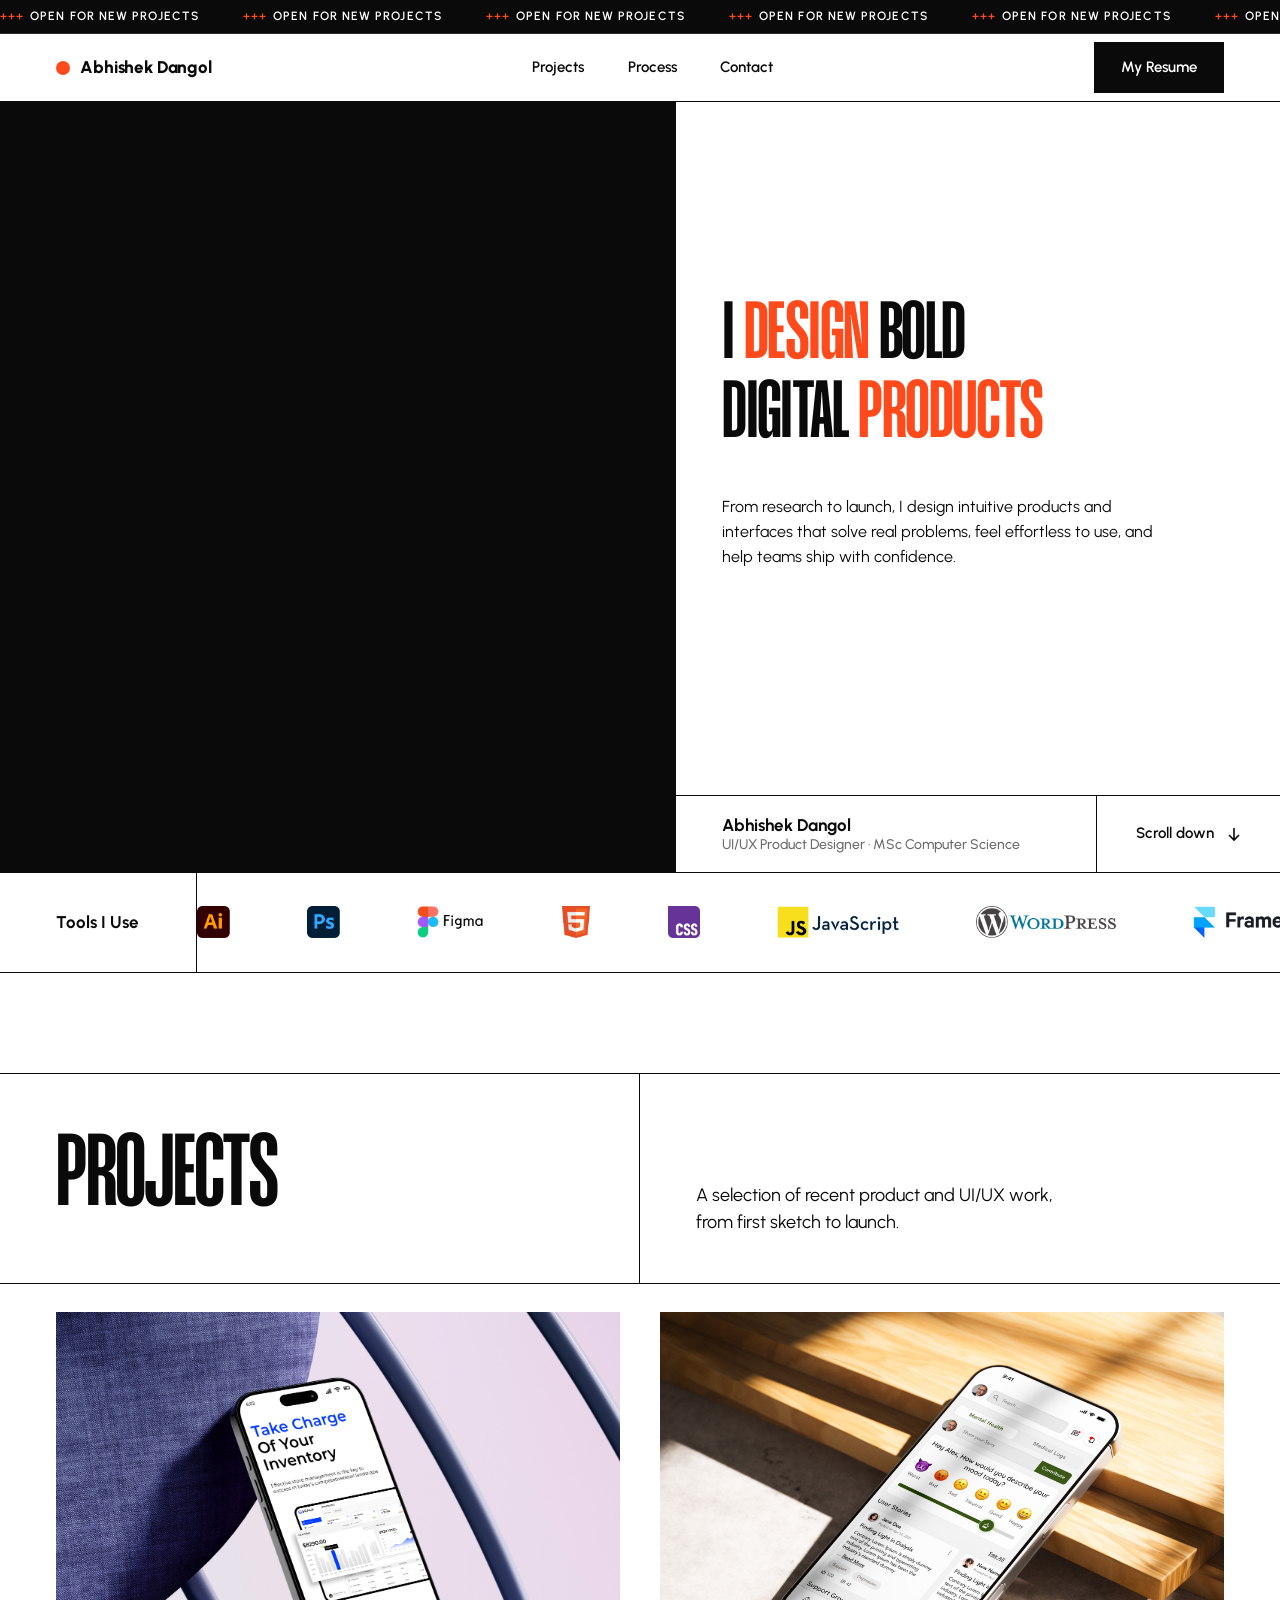
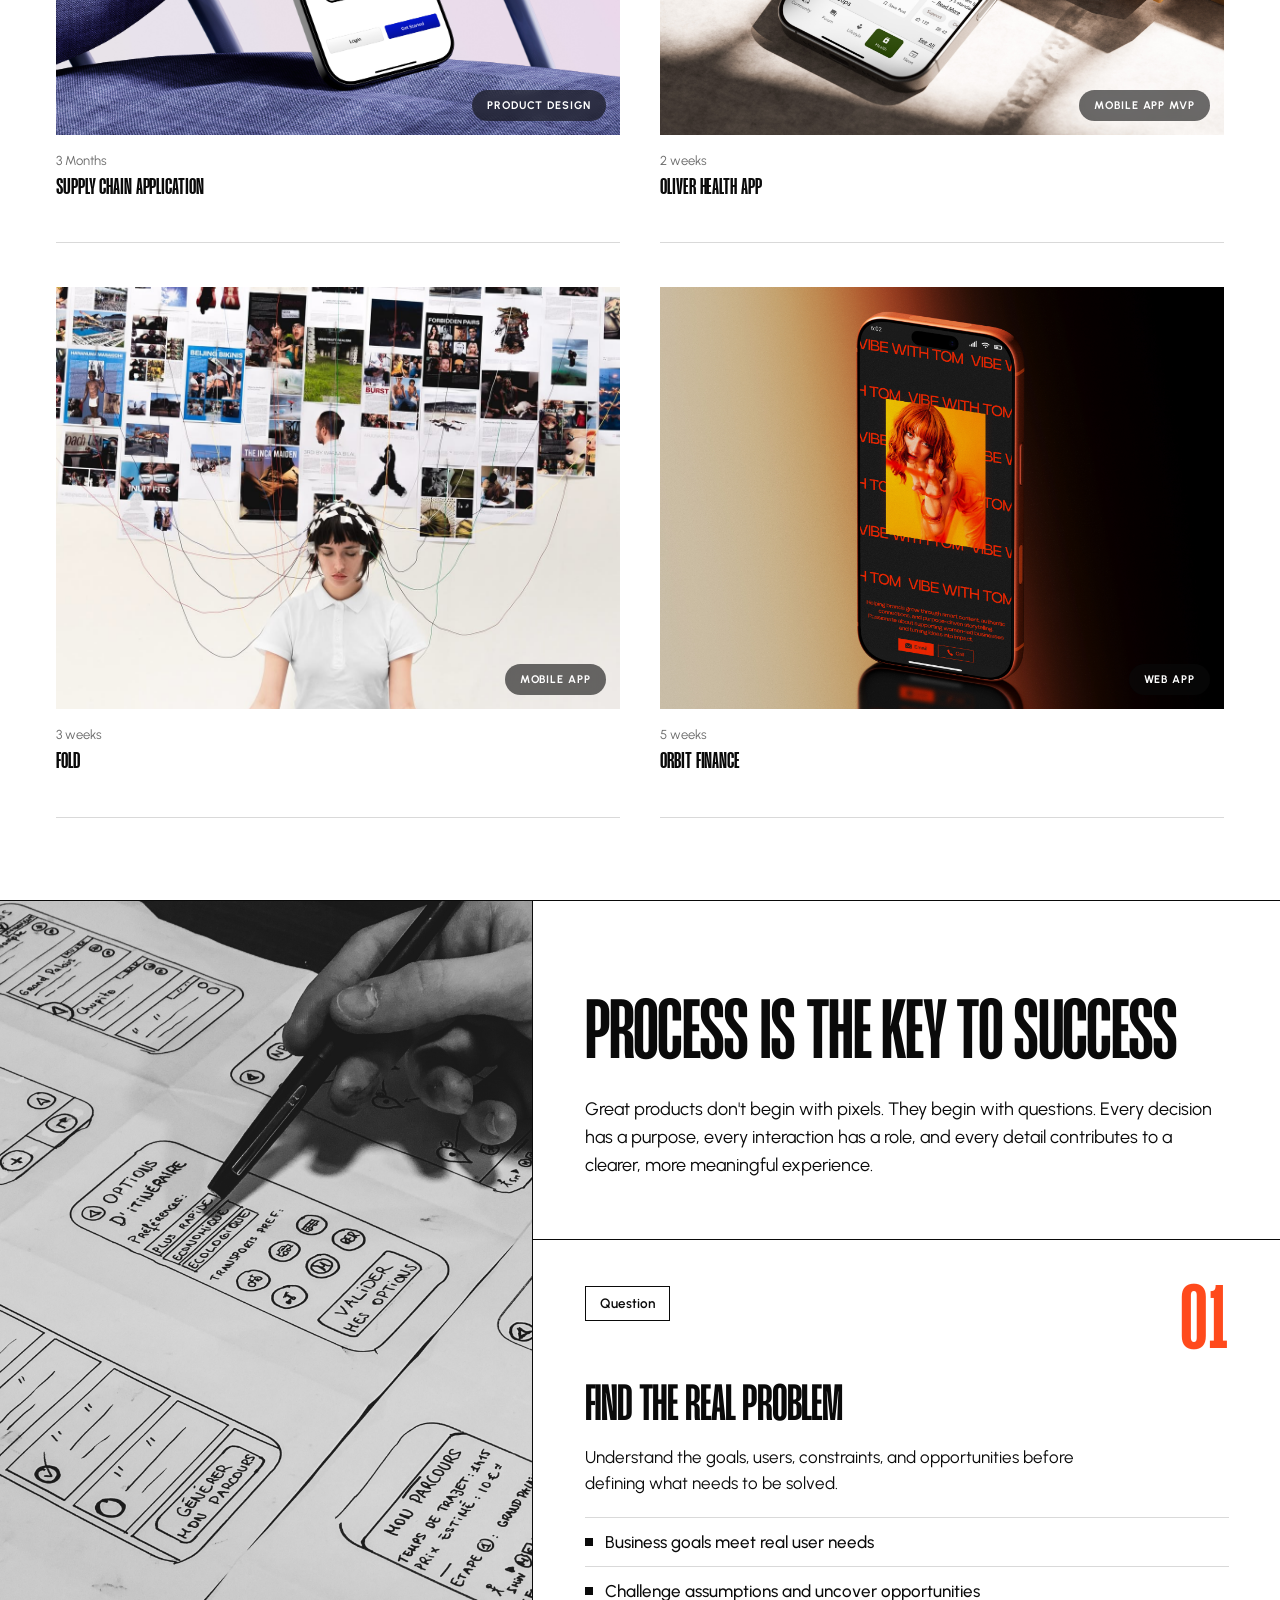
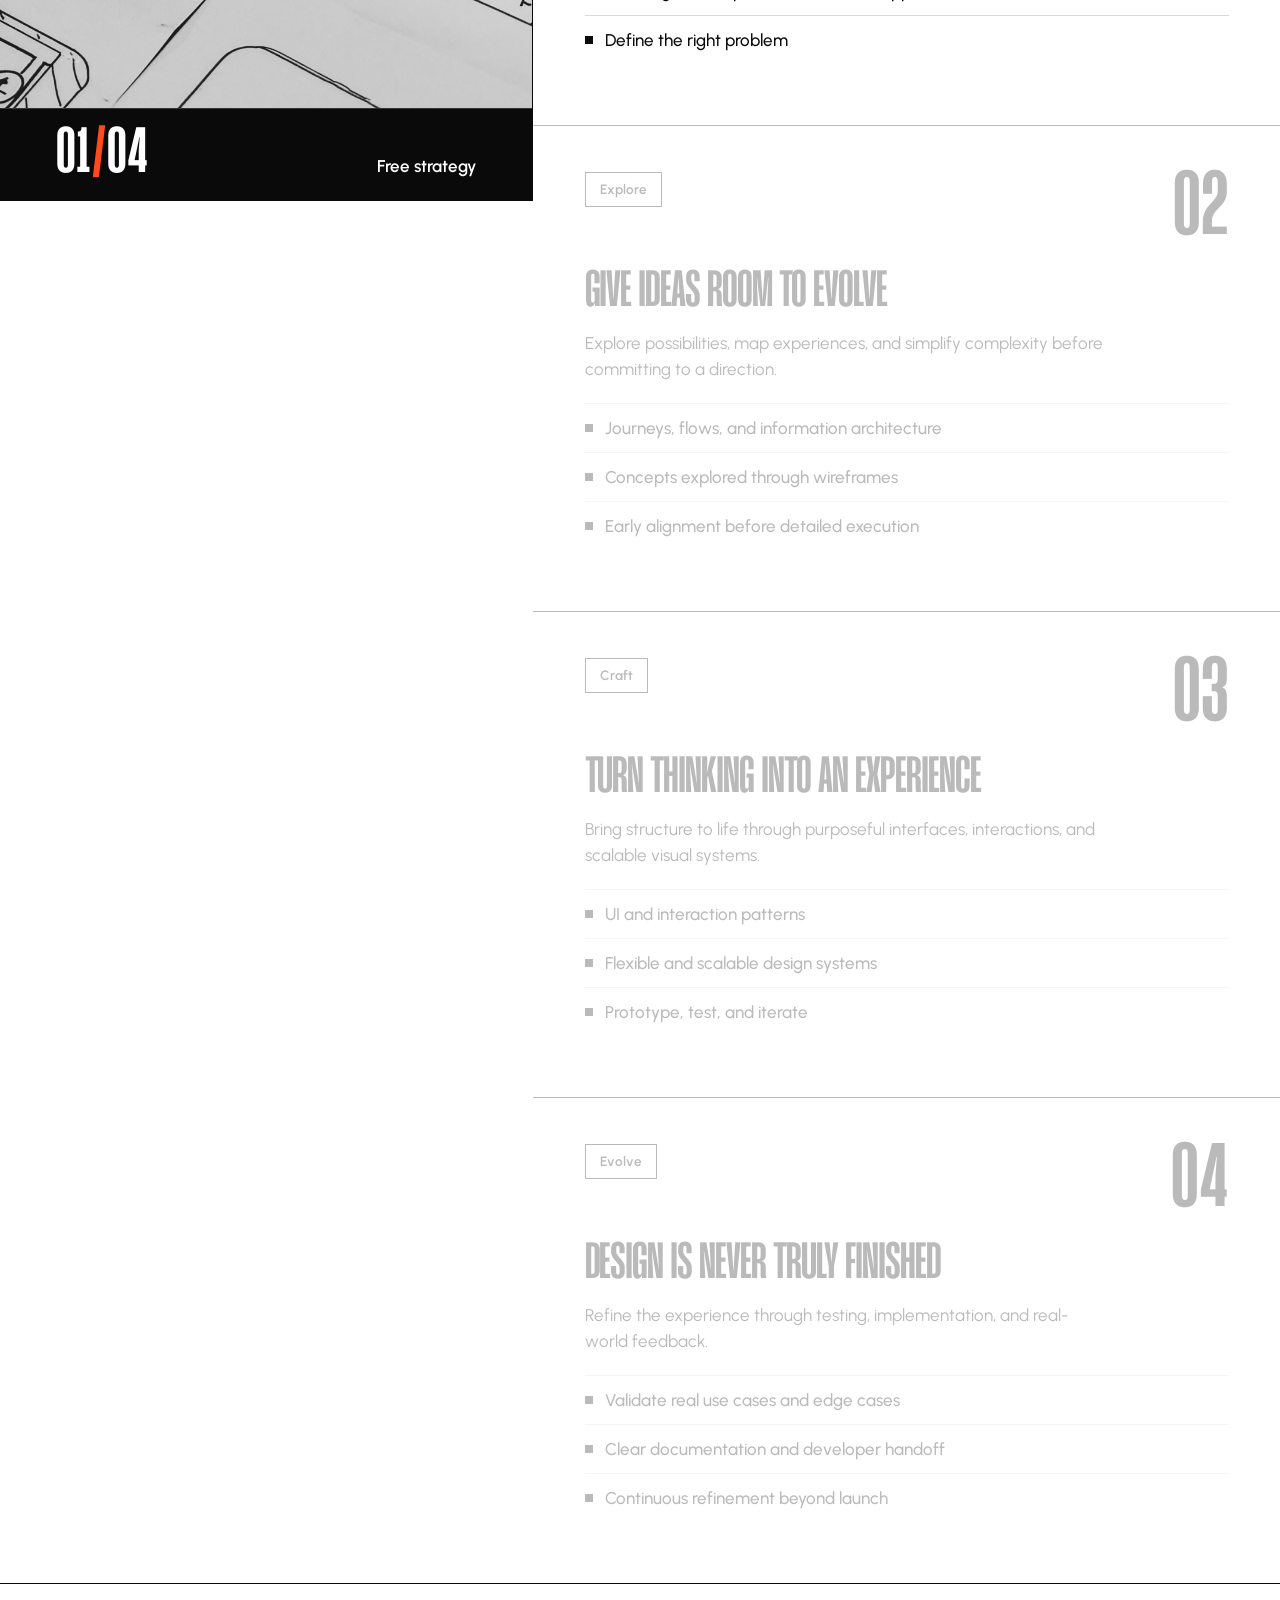
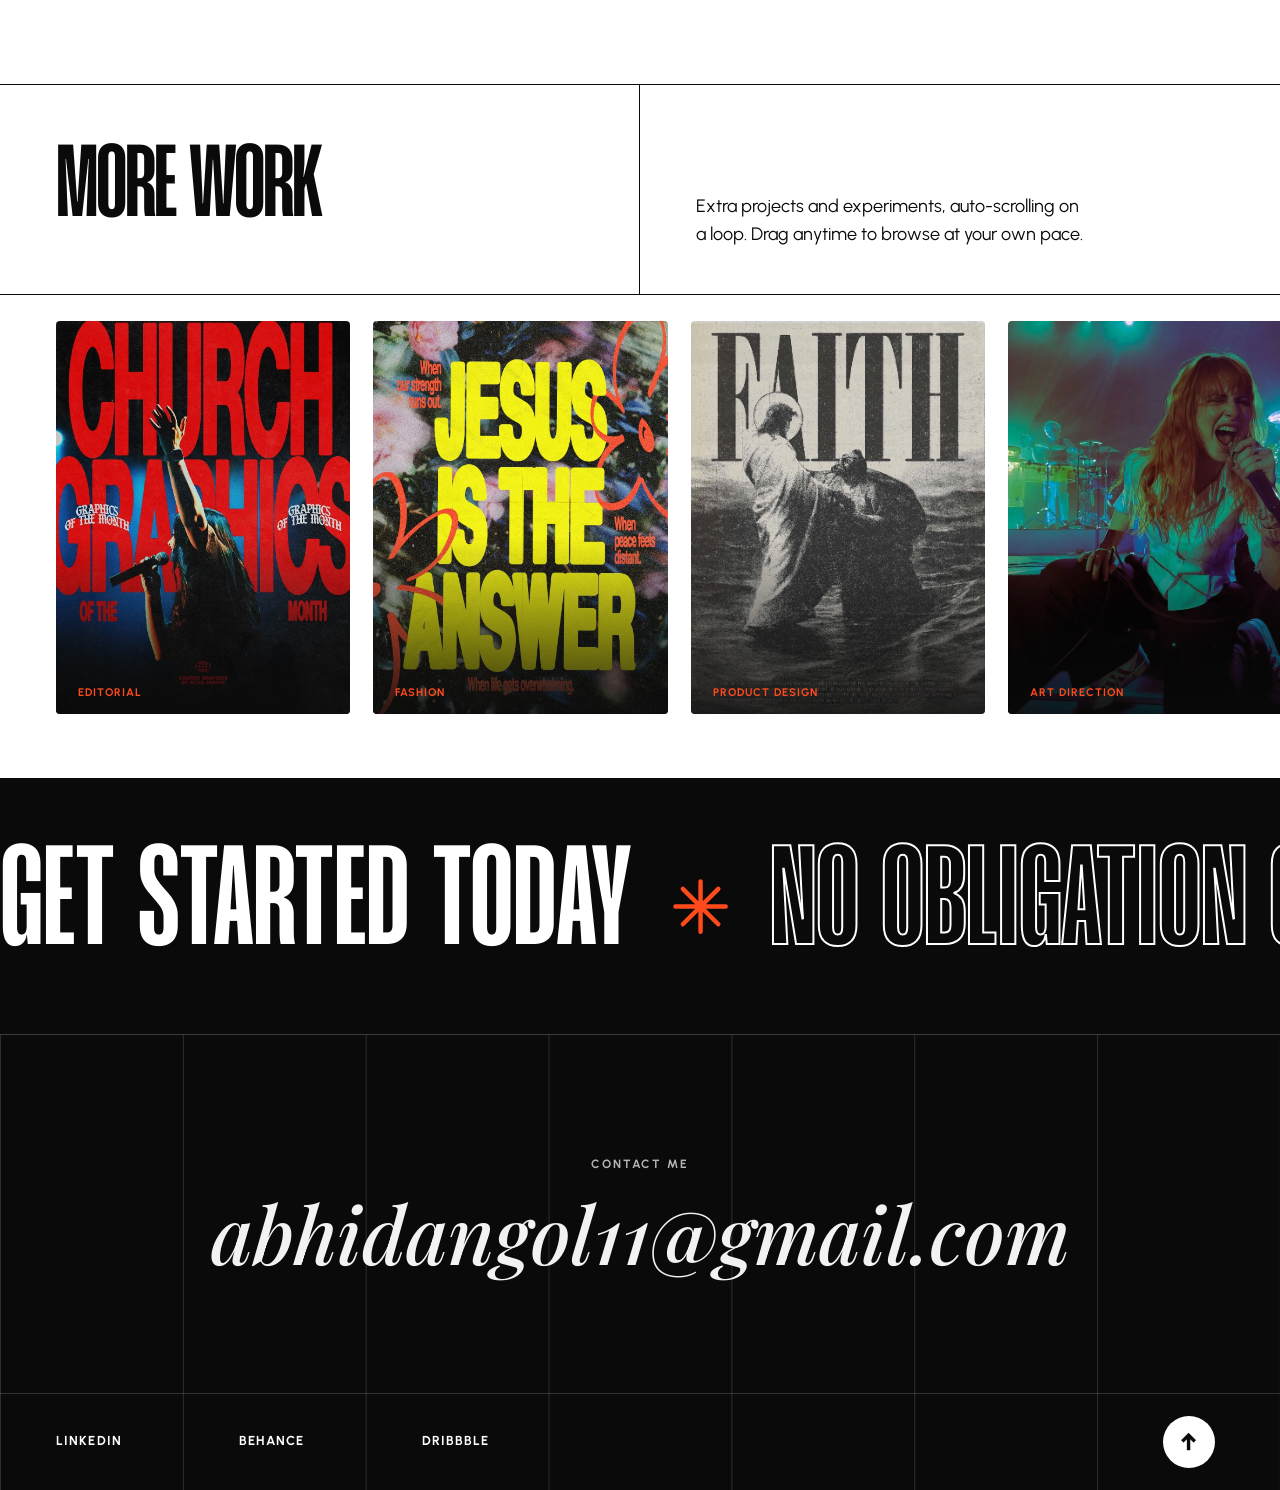
<file: index.html>
<!doctype html>
<html lang="en">

<head>
  <meta charset="utf-8">
  <meta name="viewport" content="width=device-width, initial-scale=1">
  <title>Abhishek Dangol | UI/UX Product Designer</title>
  <meta name="description"
    content="Portfolio of Abhishek Dangol, a UI/UX product designer with a master's degree in computer science, crafting thoughtful digital products from research to launch.">
  <meta name="theme-color" content="#ffffff">
  <meta property="og:title" content="Abhishek Dangol | UI/UX Product Designer">
  <meta property="og:description"
    content="Digital products designed with research, care and craft, from first sketch to launch.">
  <meta property="og:type" content="website">
  <link rel="icon"
    href="data:image/svg+xml,%3Csvg xmlns='http://www.w3.org/2000/svg' viewBox='0 0 32 32'%3E%3Crect width='32' height='32' fill='%230A0A0A'/%3E%3Ccircle cx='16' cy='16' r='7' fill='%23FF4A1C'/%3E%3C/svg%3E">
  <link rel="preconnect" href="https://fonts.googleapis.com">
  <link rel="preconnect" href="https://fonts.gstatic.com" crossorigin>
  <link href="https://fonts.googleapis.com/css2?family=Archivo:wdth,wght@62..125,100..900&family=Playfair+Display:ital,wght@1,500;1,600&display=swap"
    rel="stylesheet">

  <link href="https://fonts.googleapis.com/css2?family=Urbanist:wght@400;500;600;700;800&family=Playfair+Display:ital,wght@1,500;1,600&display=swap"
  rel="stylesheet">

  
  <link rel="stylesheet" href="portfolio.css">
  <script>document.documentElement.classList.add('js')</script>

  <!--
  ─────────────────────────────────────────────────────────────
  HOW TO MAKE THIS YOURS
  1. Find & replace  "Abhishek Dangol"  with your name, if needed.
  2. Replace the links marked YOUR-BOOKING-LINK, YOUR-LINKEDIN, YOUR-CASE-STUDIES-LINK
     and YOUR-PROJECT-LINK.
  3. Edit copy directly in the HTML. It is plain text.
  4. Every image placeholder below is a static generated graphic, not an
     animation, so you can see exactly where a real image will sit. To swap
     one in, add  data-img="your-image.jpg"  to that block's <canvas> and it
     is replaced with your <img> automatically:
       - Hero photo:      <canvas id="heroCv"> inside <div class="hero-viz">
       - Project covers:  the <canvas> inside each <a class="pcard">
       - Process visuals: the <canvas> inside each <div class="pframe">
         (one per step — 01 Free strategy, 02 Concept, 03 Design, 04 Delivery)
  5. The single accent colour is --accent in :root. Change it in one place.
  ─────────────────────────────────────────────────────────────
-->


</head>

<body>
  <a class="skip" href="#projects">Skip to content</a>

  <!-- ============ HEADER ============ -->
  <header class="site-header" id="top">
    <div class="ticker marquee" data-speed="55" aria-label="Currently open for new projects">
      <div class="track">
        <div class="set">
          <span class="tk"><em>+++</em>Open for new projects</span>
          <span class="tk"><em>+++</em>Open for new projects</span>
          <span class="tk"><em>+++</em>Open for new projects</span>
          <span class="tk"><em>+++</em>Open for new projects</span>
        </div>
      </div>
    </div>
    <nav class="nav" aria-label="Main">
      <a class="logo" href="#top" aria-label="Abhishek Dangol, back to top"><i></i>Abhishek Dangol</a>
      <ul class="links">
        <li><a href="#projects"><span class="roll">Projects</span></a></li>
        <li><a href="#process"><span class="roll">Process</span></a></li>
        <li><a href="#contact"><span class="roll">Contact</span></a></li>
      </ul>
      <a class="btn" href="./CV/Abhishek Dangol_CV.pdf" target="_blank" rel="noopener"><span class="roll">My Resume</span></a>
      <button class="burger" id="burger" aria-expanded="false" aria-controls="menu">Menu</button>
    </nav>
  </header>

  <div class="menu" id="menu" aria-hidden="true">
    <ul>
      <li><a href="#projects">Projects</a></li>
      <li><a href="#process">Process</a></li>
      <li><a href="#contact">Contact</a></li>
    </ul>
    <a class="btn" href="./CV/Abhishek Dangol_CV.pdf" target="_blank" rel="noopener"><span class="roll">My Resume</span></a>
    <!-- <p>Open for new projects. Free, no-obligation strategy call.</p> -->
  </div>

  <main>

    <!-- ============ HERO ============ -->
    <section class="hero" aria-labelledby="hero-title">
      <div class="hero-viz" id="heroViz">
        <!-- <canvas id="heroCv" aria-hidden="true"></canvas> -->
        <!-- <img src="images/hero-image.jpg" alt="Abhishek Dangol"> -->
        <video
          src="images/video.mp4"
          autoplay
          muted
          loop
          playsinline
          aria-label="Abhishek Dangol">
        </video>

        <!-- <span class="hint">Photo placeholder</span> -->
      </div>
      <div class="hero-copy">
        <div class="hc-main">
          <h1 class="display" id="hero-title">
            <span class="line"><span class="inner" style="--d:0">I <span style="color: var(--accent);">design</span> bold</span></span>
            <span class="line"><span class="inner" style="--d:1">digital <span style="color: var(--accent);">products</span></span></span>
            <!-- <span class="line"><span class="inner" style="--d:2">products</span></span> -->
          </h1>
          <p>From research to launch, I design intuitive products and interfaces that solve real problems, feel
            effortless to use, and help teams ship with confidence.</p>
        </div>
        <div class="hc-bar">
          <div class="who">Abhishek Dangol<span>UI/UX Product Designer &middot; MSc Computer Science</span></div>
          <a class="cue" href="#clients"><span class="roll">Scroll down</span>
            <svg viewBox="0 0 16 16" fill="none" stroke="currentColor" stroke-width="1.6" aria-hidden="true">
              <path d="M8 2v11M3 9l5 5 5-5" />
            </svg></a>
        </div>
      </div>
    </section>

    <!-- ============ CLIENTS BAND ============ -->
    <section class="clients" id="clients" aria-label="Selected clients">
      <div class="clients-label">Tools I Use</div>
      <div class="marquee" data-speed="60" data-velocity>
        <div class="track">
          <div class="set">
            <!-- <span class="wm"
              style="font-weight:900;font-variation-settings:'wdth' 62;text-transform:uppercase">Northwind</span>
            <span class="wm" style="font-weight:300;font-variation-settings:'wdth' 125">Lumen</span>
            <span class="wm" style="font-weight:800;letter-spacing:-.04em">fold.</span>
            <span class="wm"
              style="font-weight:500;font-variation-settings:'wdth' 125;letter-spacing:.2em;font-size:.72em;text-transform:uppercase">Atlas
              Legal</span>
            <span class="wm" style="font-weight:700;font-variation-settings:'wdth' 85"><i></i>pebble</span>
            <span class="wm" style="font-weight:200;font-variation-settings:'wdth' 115">Orbit</span>
            <span class="wm"
              style="font-weight:800;font-variation-settings:'wdth' 70;text-transform:uppercase;text-decoration:underline;text-decoration-thickness:.09em;text-underline-offset:.16em">Sable</span>
            <span class="wm"
              style="font-weight:400;font-variation-settings:'wdth' 100;letter-spacing:-.02em">verdant</span> -->

          <img class="client-logo" src="/logos/1.png" alt="Northwind">
          <img class="client-logo" src="/logos/2.png" alt="Lumen">
          <img class="client-logo" src="/logos/3.png" alt="Fold">
          <img class="client-logo" src="/logos/4.png" alt="Atlas Legal">
          <img class="client-logo" src="/logos/5.png" alt="Pebble">
          <img class="client-logo" src="/logos/6.png" alt="Orbit">
          <img class="client-logo" src="/logos/7.png" alt="Sable">
          <img class="client-logo" src="/logos/8.png" alt="Verdant">
          </div>
        </div>
      </div>
    </section>

    <!-- ============ PROJECTS (image + meta cards, matches reference) ============ -->
    <section class="projects" id="projects" aria-labelledby="proj-title">
      <div class="svc-intro">
        <h2 class="display" id="proj-title">Projects</h2>
        <p>A selection of recent product and UI/UX work, from first sketch to launch.</p>
      </div>
      <!-- <div class="proj-items">Items: <b>04</b></div> -->

      <div class="pgrid-list">
        <a class="pcard" href="Project/supply-chain-story.html" target="_blank" rel="noopener"
          aria-label="Lumen Health: Website design and Webflow build. View project">
          <!-- <div class="cv"><canvas data-scene="arch" data-theme="grey" data-cell="9"
              data-alt="Lumen Health project preview"></canvas><span class="ptag">Web Design</span></div> -->

          <div class="cv">
            <img src="images/supply.jpg" alt="Supply Chain Application">
            <span class="ptag">Product Design</span>
          </div>
          <div class="pinfo"><span class="dur">3 Months</span>
            <h3 class="display">Supply Chain Application</h3>
          </div>
        </a>
        <a class="pcard" href="Project/oliver-kidney-story.html" target="_blank" rel="noopener"
          aria-label="Northwind Coffee: Brand identity and packaging. View project">
          <!-- <div class="cv"><canvas data-scene="letter" data-theme="dark" data-letter="N" data-cell="9"
              data-alt="Northwind Coffee project preview"></canvas><span class="ptag">Branding</span></div> -->

          <div class="cv">
            <img src="images/oliver.jpg" alt="Oliver Health App">
            <span class="ptag">Mobile App MVP</span>
          </div>
          <div class="pinfo"><span class="dur">2 weeks</span>
            <h3 class="display">Oliver Health App</h3>
          </div>
        </a>

        

        <a class="pcard" href="Project/work-in-progress.html" target="_blank" rel="noopener"
          aria-label="Fold: Mobile app design. View project">

          <div class="cv">
            <img src="images/3.jpg" alt="Fold project preview">
            <span class="ptag">Mobile App</span>
          </div>

          <div class="pinfo"><span class="dur">3 weeks</span>
            <h3 class="display">Fold</h3>
          </div>
        </a>
        
        <a class="pcard" href="Project/work-in-progress.html" target="_blank" rel="noopener"
          aria-label="Orbit Finance: Dashboard and React web app. View project">

          <div class="cv">
            <img src="images/temp.jpg" alt="Orbit Finance project preview">
            <span class="ptag">Web App</span>
          </div>

          <div class="pinfo"><span class="dur">5 weeks</span>
            <h3 class="display">Orbit Finance</h3>
          </div>
        </a>
      </div>
    </section>


    <!-- ============ PROCESS ============ -->
    <section id="process" aria-labelledby="proc-title">
      <div class="pgrid">
        <div class="pviz" aria-hidden="true">

          <div class="pframe on">
              <img src="images/process1 (5).jpg" alt="Free strategy">
          </div>

          <div class="pframe">
              <img src="images/process1 (4).jpg" alt="Concept">
          </div>

          <div class="pframe">
              <img src="images/process1 (1).jpg" alt="Design">
          </div>

          <div class="pframe">
              <img src="images/process1 (3).jpg" alt="Delivery">
          </div>

          <div class="pcap"><span class="cur"><span id="procCur">01</span><em>/</em>04</span><span id="procName">Free
              strategy</span></div>
        </div>
        <div class="pmain">
          <div class="phead">
            <h2 class="display" id="proc-title">Process is the key to success</h2>
            <p>Great products don't begin with pixels. They begin with questions. Every decision has a purpose, every interaction has a role, and every detail contributes to a clearer, more meaningful experience.</p>
          </div>
          <ol>
            <li class="pstep on" data-name="Free strategy">
              <div class="ps-top"><span class="pill">Question</span><span class="ps-num"
                  aria-hidden="true">01</span></div>
              <h3 class="display">Find the real problem</h3>
              <p>Understand the goals, users, constraints, and opportunities before defining what needs to be solved.</p>
              <ul>
                <li>Business goals meet real user needs</li>
                <li>Challenge assumptions and uncover opportunities</li>
                <li>Define the right problem</li>
              </ul>
            </li>
            <li class="pstep" data-name="Concept">
              <div class="ps-top"><span class="pill">Explore</span><span class="ps-num" aria-hidden="true">02</span>
              </div>
              <h3 class="display">Give ideas room to evolve</h3>
              <p>Explore possibilities, map experiences, and simplify complexity before committing to a direction.</p>
              <ul>
                <li>Journeys, flows, and information architecture</li>
                <li>Concepts explored through wireframes</li>
                <li>Early alignment before detailed execution</li>
              </ul>
            </li>
            <li class="pstep" data-name="Design">
              <div class="ps-top"><span class="pill">Craft</span><span class="ps-num" aria-hidden="true">03</span>
              </div>
              <h3 class="display">Turn thinking into an experience</h3>
              <p>Bring structure to life through purposeful interfaces, interactions, and scalable visual systems.</p>
              <ul>
                <li>UI and interaction patterns</li>
                <li>Flexible and scalable design systems</li>
                <li>Prototype, test, and iterate</li>
              </ul>
            </li>
            <li class="pstep" data-name="Delivery">
              <div class="ps-top"><span class="pill">Evolve</span><span class="ps-num" aria-hidden="true">04</span>
              </div>
              <h3 class="display">Design is never truly finished</h3>
              <p>Refine the experience through testing, implementation, and real-world feedback.</p>
              <ul>
                <li>Validate real use cases and edge cases</li>
                <li>Clear documentation and developer handoff</li>
                <li>Continuous refinement beyond launch</li>
              </ul>
            </li>
          </ol>
        </div>
      </div>
    </section>

    <!-- ============ MORE WORK (auto-scrolling marquee, drag-to-browse, 3:4 cards) ============ -->
    <section class="extra" aria-labelledby="extra-title">
      <div class="svc-intro">
        <h2 class="display" id="extra-title">More work</h2>
        <p>Extra projects and experiments, auto-scrolling on a loop. Drag anytime to browse at your own pace.</p>
      </div>
      <div class="extra-scroll marquee" data-speed="34" data-drag data-hover-pause data-velocity
        aria-label="Additional projects, auto-scrolling, drag to browse">
        <div class="track">
          <div class="set">
            <a class="xcard" href="YOUR-PROJECT-LINK" target="_blank" rel="noopener"
              aria-label="Off Grid: Editorial photography. View project">
              <!-- <div class="cv"><canvas data-scene="sphere" data-theme="dark" data-cell="8"
                  data-alt="Off Grid project preview"></canvas></div> -->

              <div class="cv">
                <img src="images/extra1.webp" alt="Off Grid project preview">
              </div>

              <div class="xmeta"><span class="xcat">Editorial</span>
                <h3>Off Grid</h3>
                <p>Band portrait series shot on location, 2 weeks.</p>
              </div>
            </a>
            <a class="xcard" href="YOUR-PROJECT-LINK" target="_blank" rel="noopener"
              aria-label="Primary Form: Fashion campaign. View project">
              <!-- <div class="cv"><canvas data-scene="grad" data-theme="grey" data-cell="8"
                  data-alt="Primary Form project preview"></canvas></div> -->

              <div class="cv">
                <img src="images/extra2.webp" alt="Primary Form project preview">
              </div>

              <div class="xmeta"><span class="xcat">Fashion</span>
                <h3>Primary Form</h3>
                <p>Bold colour-blocked lookbook campaign, 4 weeks.</p>
              </div>
            </a>
            <a class="xcard" href="YOUR-PROJECT-LINK" target="_blank" rel="noopener"
              aria-label="Luma Wood: Product design. View project">
              <!-- <div class="cv"><canvas data-scene="moon" data-theme="light" data-cell="8"
                  data-alt="Luma Wood project preview"></canvas></div> -->

              <div class="cv">
                <img src="images/extra3.webp" alt="Luma Wood project preview">
              </div>

              <div class="xmeta"><span class="xcat">Product Design</span>
                <h3>Luma Wood</h3>
                <p>Sculptural wooden desk lamp, 2 weeks.</p>
              </div>
            </a>
            <a class="xcard" href="YOUR-PROJECT-LINK" target="_blank" rel="noopener"
              aria-label="Soft Signal: Art direction. View project">
              <!-- <div class="cv"><canvas data-scene="blobs" data-theme="dark" data-cell="8"
                  data-alt="Soft Signal project preview"></canvas></div> -->

              <div class="cv">
                <img src="images/extra4.webp" alt="Soft Signal project preview">
              </div>

              <div class="xmeta"><span class="xcat">Art Direction</span>
                <h3>Soft Signal</h3>
                <p>Close-up beauty and skincare visuals, 2 weeks.</p>
              </div>
            </a>
            <a class="xcard" href="YOUR-PROJECT-LINK" target="_blank" rel="noopener"
              aria-label="Lumen Void: Art direction. View project">
              <!-- <div class="cv"><canvas data-scene="wave" data-theme="dark" data-cell="8"
                  data-alt="Lumen Void project preview"></canvas></div> -->

              <div class="cv">
                <img src="images/prac.jpg" alt="Lumen Void project preview">
              </div>

              <div class="xmeta"><span class="xcat">Art Direction</span>
                <h3>Lumen Void</h3>
                <p>Powder and light study, 5 weeks.</p>
              </div>
            </a>
            <a class="xcard" href="YOUR-PROJECT-LINK" target="_blank" rel="noopener"
              aria-label="Silence Studio: Branding. View project">
              <!-- <div class="cv"><canvas data-scene="rings" data-theme="grey" data-cell="8"
                  data-alt="Silence Studio project preview"></canvas></div> -->

              <div class="cv">
                <img src="images/extra6.webp" alt="Lumen Void project preview">
              </div>

              <div class="xmeta"><span class="xcat">Branding</span>
                <h3>Silence Studio</h3>
                <p>Audio brand identity and packaging, 3 weeks.</p>
              </div>
            </a>
          </div>
        </div>
      </div>
    </section>

    <!-- ============ CTA ============ -->
    <section class="cta" id="contact" aria-labelledby="cta-title">
      <h2 class="cta-mq marquee" id="cta-title" data-speed="110" data-velocity>
        <span class="track"><span class="set">
            <span class="u">Get started today
              <svg class="spin" viewBox="0 0 40 40" fill="none" stroke="currentColor" stroke-width="3"
                stroke-linecap="round" aria-hidden="true">
                <path d="M20 3v34M3 20h34M8 8l24 24M32 8L8 32" />
              </svg>
            </span>
            <span class="u o">No obligation call
              <svg class="spin" viewBox="0 0 40 40" fill="none" stroke="currentColor" stroke-width="3"
                stroke-linecap="round" aria-hidden="true">
                <path d="M20 3v34M3 20h34M8 8l24 24M32 8L8 32" />
              </svg>
            </span>
          </span></span>
      </h2>
    </section>

  </main>

  <!-- ============ FOOTER ============ -->

  <footer class="footer">

    <div class="footer-contact">
      <span class="footer-label">Contact me</span>
      <a class="footer-mail" href="mailto:abhidangol11@gmail.com">
        abhidangol11@gmail.com
      </a>
    </div>

    <div class="footer-bottom">

      <a class="footer-link footer-link-1"
        href="https://www.linkedin.com/in/adangol11/"
        target="_blank"
        rel="noopener">
        <span class="roll">LinkedIn</span>
      </a>

      <a class="footer-link footer-link-2"
        href="https://www.behance.net/abhishekdangol1"
        target="_blank"
        rel="noopener">
        <span class="roll">Behance</span>
      </a>

      <a class="footer-link footer-link-3"
        href="https://dribbble.com/adangol12"
        target="_blank"
        rel="noopener">
        <span class="roll">Dribbble</span>
      </a>

      <a class="footer-top"
        href="#top"
        id="toTop"
        aria-label="Back to top">
        <span class="footer-top-icon">↑</span>
      </a>

    </div>

  </footer>

  <script src="portfolio.js"></script>
</body>

</html>
</file>
<file: portfolio.css>
@font-face {
    font-family: 'Mango Grotesque';
    src: url('fonts/MangoGrotesque-SemiBold.ttf') format('woff2');
    font-weight: 400;
    font-style: normal;
    font-display: swap;
}

:root {
    --paper: #ffffff;
    --soft: #F2F2F2;
    --ink: #0A0A0A;
    --mute: #6B6B6B;
    --hair: #D9D9D9;
    --accent: #FF4A1C;
    /* --ff-display: 'Archivo', 'Arial Narrow', Impact, sans-serif;
    --ff-body: 'Archivo', system-ui, -apple-system, 'Segoe UI', sans-serif;
    --ff-serif: 'Playfair Display', Georgia, 'Times New Roman', serif; */
    --ff-display: 'Mango Grotesque', sans-serif;
    --ff-body: 'Urbanist', system-ui, -apple-system, 'Segoe UI', sans-serif;
    --ff-serif: 'Playfair Display', Georgia, 'Times New Roman', serif;
    --pad: clamp(22px, 4.4vw, 64px);
    --tick-h: 34px;
    --nav-h: 68px;
    --ease: cubic-bezier(.22, 1, .36, 1);
}

* {
    box-sizing: border-box;
    margin: 0;
    padding: 0
}

html {
    -webkit-text-size-adjust: 100%;
    scroll-behavior: smooth;
    overflow-x: clip
}

body {
    font-family: var(--ff-body);
    font-size: 17px;
    line-height: 1.55;
    color: var(--ink);
    background: var(--paper);
    overflow-x: clip;
    -webkit-font-smoothing: antialiased
}

body.lock {
    overflow: hidden
}

::selection {
    background: var(--accent);
    color: var(--ink)
}

a {
    color: inherit;
    text-decoration: none
}

ul,
ol {
    list-style: none
}

img,
svg,
canvas {
    display: block;
    max-width: 100%
}

button {
    font: inherit;
    color: inherit;
    background: none;
    border: 0;
    cursor: pointer
}

:focus-visible {
    outline: 2px solid var(--accent);
    outline-offset: 3px
}

.skip {
    position: fixed;
    left: 16px;
    top: -60px;
    z-index: 100;
    background: var(--ink);
    color: #fff;
    padding: 10px 16px;
    transition: top .3s
}

.skip:focus {
    top: 12px
}

section[id] {
    scroll-margin-top: 40px
}

/* .display {
    font-family: var(--ff-display);
    font-weight: 800;
    font-variation-settings: 'wdth' 64;
    text-transform: uppercase;
    letter-spacing: -.005em;
    line-height: .9
} */

.display {
    font-family: var(--ff-display);
    font-weight: 800;
    text-transform: uppercase;
    letter-spacing: -.02em;
    line-height: .9;
}

/* text-roll hover */
.roll {
    display: block;
    position: relative;
    overflow: hidden;
    line-height: 1.3
}

.js .roll>span {
    display: block;
    white-space: nowrap;
    transition: transform .55s var(--ease)
}

.js .roll>span:last-child {
    position: absolute;
    left: 0;
    top: 100%
}

a:hover .roll>span,
button:hover .roll>span,
a:focus-visible .roll>span,
button:focus-visible .roll>span {
    transform: translateY(-100%)
}

.btn {
    display: inline-flex;
    align-items: center;
    padding: 15px 26px;
    background: var(--ink);
    color: #fff;
    font-weight: 600;
    font-size: 15px;
    border: 1px solid var(--ink);
    transition: background .3s, color .3s, border-color .3s
}

.btn:hover,
.btn:focus-visible {
    background: var(--accent);
    border-color: var(--accent);
    color: var(--ink)
}

.btn-ghost {
    background: transparent;
    color: var(--ink)
}

.btn-ghost:hover,
.btn-ghost:focus-visible {
    background: var(--ink);
    border-color: var(--ink);
    color: #fff
}

.spin {
    display: inline-block;
    flex: none;
    will-change: transform
}

/* marquee engine */
.marquee {
    overflow: hidden;
    position: relative;
    min-width: 0
}

.track {
    display: flex;
    width: max-content;
    will-change: transform
}

.set {
    display: flex;
    flex: none;
    align-items: center
}

/* ---------- header ---------- */
.site-header {
    position: fixed;
    inset: 0 0 auto 0;
    z-index: 60;
    transition: transform .55s var(--ease)
}

.site-header.hide {
    transform: translateY(-100%)
}

.ticker {
    height: var(--tick-h);
    background: var(--ink);
    color: #fff;
    font-size: 12px;
    font-weight: 600;
    letter-spacing: .09em;
    text-transform: uppercase;
    display: flex;
    align-items: center;
    border-bottom: 1px solid #2a2a2a
}

.ticker .tk {
    padding-right: 44px;
    white-space: nowrap
}

.ticker .tk em {
    font-style: normal;
    color: var(--accent);
    margin-right: 6px
}

.nav {
    height: var(--nav-h);
    padding: 0 var(--pad);
    display: flex;
    align-items: center;
    justify-content: space-between;
    gap: 24px;
    background: rgba(255, 255, 255, .94);
    -webkit-backdrop-filter: blur(12px);
    backdrop-filter: blur(12px);
    border-bottom: 1px solid var(--ink)
}

.logo {
    display: flex;
    align-items: center;
    gap: 10px;
    font-weight: 800;
    font-size: 17px;
    letter-spacing: -.01em
}

.logo i {
    width: 14px;
    height: 14px;
    border-radius: 50%;
    background: var(--accent);
    flex: none
}

.links {
    display: flex;
    gap: clamp(24px, 3.4vw, 48px);
    font-weight: 600;
    font-size: 15px
}

.burger {
    display: none;
    padding: 9px 16px;
    border: 1px solid currentColor;
    font-weight: 600;
    font-size: 14px
}

.menu {
    position: fixed;
    inset: 0;
    z-index: 55;
    background: var(--ink);
    color: #fff;
    padding: calc(var(--tick-h) + var(--nav-h) + 28px) var(--pad) 40px;
    display: flex;
    flex-direction: column;
    justify-content: space-between;
    transform: translateY(-101%);
    visibility: hidden;
    transition: transform .7s var(--ease), visibility 0s .7s
}

.menu.open {
    transform: none;
    visibility: visible;
    transition: transform .7s var(--ease)
}

.menu ul a {
    display: block;
    font: 800 clamp(52px, 17vw, 96px)/1.02 var(--ff-display);
    font-variation-settings: 'wdth' 64;
    text-transform: uppercase
}

.menu .btn {
    display: block;
    font: 800 clamp(52px, 17vw, 96px)/1.02 var(--ff-display);
    font-variation-settings: 'wdth' 64;
    text-transform: uppercase;
    padding: 0;
    color: var(--accent);
}

.menu ul a:hover {
    color: var(--accent)
}

.menu p {
    opacity: .65;
    font-size: 15px
}

.menu-open .site-header .nav {
    background: var(--ink);
    color: #fff;
    border-color: #2a2a2a
}

/* ---------- hero ---------- */

.hero {
    display: grid;
    grid-template-columns: minmax(0, 1.12fr) minmax(0, 1fr);
    height: calc(97vh - var(--tick-h) - var(--nav-h));
    margin-top: calc(var(--tick-h) + var(--nav-h));
    border-bottom: 1px solid var(--ink);
    /* padding-bottom: 20px; */
}


.hero-viz {
    position: relative;
    background: var(--ink);
    border-right: 1px solid var(--ink);
    min-height: 0;
    overflow: hidden;
}

.hero-viz canvas {
    position: absolute;
    inset: 0;
    width: 100%;
    height: 100%
}

.hero-viz video {
    position: absolute;
    inset: 0;
    width: 100%;
    height: 100%;
    object-fit: cover;
}


.hero-copy {
    display: grid;
    grid-template-rows: minmax(0, 1fr) auto;
    min-width: 0;
    min-height: 0;
    /* overflow: hidden; */
}


.hc-main {
    min-height: 0;
    margin: 0;
    padding: clamp(20px, 4vw, 64px) clamp(22px, 3.6vw, 56px);
    display: flex;
    flex-direction: column;
    justify-content: center;
    overflow-y: hidden;
}


.hero h1 {
    font-size: clamp(50px, 6.3vw, 118px);
    margin-bottom: clamp(24px, 3vw, 40px)
}

.hero h1 .line {
    display: block;
    overflow: hidden;
    padding: .02em 0 .06em
}

.hero h1 .inner {
    display: block;
    transform: translateY(112%);
    animation: rise 1.15s var(--ease) forwards;
    animation-delay: calc(.15s + var(--d, 0)*.12s)
}

@keyframes rise {
    to {
        transform: none
    }
}

.hc-main p {
    max-width: 44ch;
    font-size: clamp(16px, 1.25vw, 19px);
    margin-bottom: 28px
}

.hc-main p,
.hf-cta {
    opacity: 0;
    transform: translateY(16px);
    animation: up 1s var(--ease) forwards;
    animation-delay: .85s
}


@keyframes up {
    to {
        opacity: 1;
        transform: none
    }
}

.hc-bar {
    display: grid;
    grid-template-columns: 1fr auto;
    border-top: 1px solid var(--ink);
    /* border-bottom: 1px solid var(--ink); */
}

.who {
    padding: 18px clamp(22px, 3.6vw, 56px);
    font-weight: 700;
    line-height: 1.3
}

.who span {
    display: block;
    font-weight: 500;
    font-size: 14px;
    color: var(--mute)
}

.cue {
    display: flex;
    align-items: center;
    gap: 12px;
    padding: 0 clamp(22px, 3vw, 44px);
    border-left: 1px solid var(--ink);
    font-weight: 600;
    font-size: 15px;
    transition: background .3s
}

.cue svg {
    width: 16px;
    height: 16px;
    transition: transform .5s var(--ease)
}

.cue:hover {
    background: var(--soft)
}

.cue:hover svg {
    transform: translateY(4px)
}

/* ---------- clients band ---------- */
.clients {
    display: grid;
    grid-template-columns: auto minmax(0, 1fr);
    border-bottom: 1px solid var(--ink)
}

.clients-label {
    display: flex;
    align-items: center;
    padding: 0 var(--pad);
    border-right: 1px solid var(--ink);
    font-weight: 700;
    white-space: nowrap
}

.clients .marquee {
    padding: clamp(22px, 2.6vw, 34px) 0
}

.wm {
    display: flex;
    align-items: center;
    gap: 10px;
    margin-right: clamp(44px, 6vw, 92px);
    font-size: clamp(22px, 2.3vw, 32px);
    line-height: 1;
    white-space: nowrap;
    color: var(--ink)
}

.wm i {
    width: .5em;
    height: .5em;
    border-radius: 50%;
    background: var(--ink)
}

.client-logo {
    display: flex;
    align-items: center;
    gap: 10px;
    margin-right: clamp(34px, 6vw, 80px);
    height: clamp(32px, 2.3vw, 40px);
    line-height: 1;
    white-space: nowrap;
    
    
}


/* ---------- projects (image + meta cards, matches reference layout) ---------- */
.projects {
    border-bottom: 1px solid var(--ink);
    border-top: 1px solid var(--ink);
    margin-top: 100px;
}


.pgrid-list {
    display: grid;
    grid-template-columns: repeat(2, minmax(0, 1fr));
    gap: 0 clamp(24px, 3.2vw, 48px);
    padding: clamp(18px, 2.4vw, 28px) var(--pad) clamp(20px, 3vw, 40px)
}

.pgrid-list .pcard {
    position: relative;
    display: block;
    padding-bottom: clamp(28px, 3.4vw, 44px);
    margin-bottom: clamp(28px, 3.4vw, 44px);
    border-bottom: 1px solid var(--hair)
}

.pcard .cv {
    position: relative;
    aspect-ratio: 4/3;
    border-radius: 4px;
    overflow: hidden;
    cursor: pointer;
    border-radius: 0;
}

/* .pcard .cv canvas, */
.pcard .cv img {
    position: absolute;
    inset: 0;
    width: 100%;
    height: 100%;
    object-fit: cover;
    transition: transform .7s var(--ease);
}

/* .pcard:hover .cv canvas, */
.pcard:hover .cv img,
/* .pcard:focus-visible .cv canvas, */
.pcard:focus-visible .cv img {
    transform: scale(1.05)
}

.pcard:focus-visible {
    outline-offset: -4px
}

.ptag {
    position: absolute;
    right: 14px;
    bottom: 14px;
    z-index: 2;
    padding: 7px 15px;
    border-radius: 999px;
    background: rgba(10, 10, 10, .6);
    -webkit-backdrop-filter: blur(6px);
    backdrop-filter: blur(6px);
    color: #fff;
    font-size: 11px;
    font-weight: 700;
    letter-spacing: .08em;
    text-transform: uppercase
}

.pinfo {
    padding-top: 16px
}

.pinfo .dur {
    display: block;
    font-size: 13px;
    color: var(--mute);
    margin-bottom: 6px
}

.pinfo h3 {
    font-size: clamp(19px, 1.9vw, 25px);
    letter-spacing: -.005em
}

/* ---------- section intro (shared by Projects etc.) ---------- */
.svc-intro {
    display: grid;
    grid-template-columns: 1fr 1fr;
    border-bottom: 1px solid var(--ink)
}

.svc-intro h2 {
    padding: clamp(32px, 4.6vw, 64px) var(--pad);
    font-size: clamp(48px, 8vw, 128px);
    border-right: 1px solid var(--ink)
}

.svc-intro p {
    align-self: end;
    padding: clamp(28px, 3.6vw, 52px) var(--pad);
    max-width: 46ch;
    font-size: 18px
}

.cv {
    position: relative;
    aspect-ratio: 4/3;
    overflow: hidden;
    background: var(--bg, #fff)
}

/* .cv canvas, */
.cv img {
    position: absolute;
    inset: 0;
    width: 100%;
    height: 100%;
    object-fit: cover
}


/* ---------- process ---------- */
.pgrid {
    display: grid;
    grid-template-columns: minmax(0, 5fr) minmax(0, 7fr);
    border-bottom: 1px solid var(--ink)
}

.pviz {
    position: sticky;
    top: 0;
    height: 100svh;
    background: var(--ink);
    border-right: 1px solid var(--ink);
    overflow: hidden
}

.pframe {
    position: absolute;
    inset: 0;
    opacity: 0;
    transition: opacity .6s var(--ease)
}

.pframe.on {
    opacity: 1
}

.pframe canvas,
.pframe img {
    position: absolute;
    inset: 0;
    width: 100%;
    height: 100%;
    object-fit: cover
}

.pcap {
    position: absolute;
    left: 0;
    right: 0;
    bottom: 0;
    display: flex;
    justify-content: space-between;
    align-items: baseline;
    gap: 16px;
    padding: 14px var(--pad);
    background: var(--ink);
    border-top: 1px solid #333;
    color: #fff;
    font-weight: 600
}

.pcap .cur {
    font: 800 clamp(44px, 5vw, 72px)/1 var(--ff-display);
    font-variation-settings: 'wdth' 64
}

.pcap .cur em {
    font-style: normal;
    color: var(--accent)
}

.pmain {
    min-width: 0;
}

.phead {
    padding: clamp(52px, 7.6vw, 112px) clamp(26px, 4vw, 60px) clamp(36px, 4.6vw, 60px)
}

.phead h2 {
    font-size: clamp(46px, 6.6vw, 112px);
    margin-bottom: 22px
}

.phead p {
    max-width: 75ch;
    font-size: 18px
}

.pstep {
    padding: clamp(32px, 3.6vw, 48px) clamp(26px, 4vw, 60px);
    border-top: 1px solid var(--ink);
    min-height: 54vh;
    opacity: .28;
    transition: opacity .5s var(--ease)
}

.pstep.on {
    opacity: 1
}

.ps-top {
    display: flex;
    justify-content: space-between;
    align-items: flex-start;
    gap: 16px;
    margin-bottom: 22px
}

.pill {
    padding: 6px 14px;
    border: 1px solid var(--ink);
    font-weight: 600;
    font-size: 13.5px
}

.ps-num {
    font: 800 clamp(56px, 7vw, 104px)/.85 var(--ff-display);
    font-variation-settings: 'wdth' 64;
    transition: color .4s
}

.pstep.on .ps-num {
    color: var(--accent)
}

.pstep h3 {
    font-size: clamp(32px, 4vw, 58px);
    margin-bottom: 14px
}

.pstep p {
    max-width: 52ch;
    margin-bottom: 20px
}

.pstep li {
    display: flex;
    align-items: center;
    gap: 12px;
    padding: 11px 0;
    border-top: 1px solid var(--hair);
    font-weight: 500
}

.pstep li::before {
    content: "";
    width: 8px;
    height: 8px;
    background: var(--ink);
    flex: none
}

/* ---------- extra projects (auto-scrolling marquee, drag-to-browse, 3:4 cards) ---------- */
.extra {
    border-bottom: 1px solid var(--ink);
    border-top: 1px solid var(--ink);
    margin-top: 100px;
}

.extra-scroll {
    cursor: grab;
    touch-action: pan-y;
    padding: clamp(16px, 2.2vw, 26px) 0 clamp(40px, 5vw, 64px) var(--pad)
}

.extra-scroll.dragging {
    cursor: grabbing
}

.extra-scroll .set {
    gap: clamp(14px, 1.8vw, 24px);
    padding-right: clamp(14px, 1.8vw, 24px)
}

.xcard {
    position: relative;
    display: block;
    flex: none;
    width: clamp(190px, 23vw, 300px);
    aspect-ratio: 3/4;
    overflow: hidden;
    border-radius: 4px;
    background: var(--soft)
}

.xcard .cv {
    position: absolute;
    inset: 0;
    aspect-ratio: auto
}

.xcard .cv canvas,
.xcard .cv img {
    position: absolute;
    inset: 0;
    width: 100%;
    height: 100%;
    object-fit: cover;
    transition: transform .7s var(--ease)
}

.xcard:hover .cv canvas,
.xcard:hover .cv img,
.xcard:focus-visible .cv canvas,
.xcard:focus-visible .cv img {
    transform: scale(1.06)
}

.xcard::after {
    content: "";
    position: absolute;
    inset: 0;
    z-index: 1;
    background: linear-gradient(180deg, rgba(10, 10, 10, 0) 55%, rgba(10, 10, 10, .86) 100%);
    pointer-events: none
}

.xmeta {
    position: absolute;
    left: 0;
    right: 0;
    bottom: 0;
    z-index: 2;
    padding: clamp(16px, 1.8vw, 22px);
    color: #fff;
    transform: translateY(calc(100% - 52px));
    transition: transform .5s var(--ease)
}

.xcard:hover .xmeta,
.xcard:focus-visible .xmeta {
    transform: none
}

.xmeta .xcat {
    display: block;
    font-size: 11px;
    font-weight: 700;
    letter-spacing: .09em;
    text-transform: uppercase;
    color: var(--accent);
    margin-bottom: 6px
}

.xmeta h3 {
    font-size: clamp(17px, 1.7vw, 21px);
    color: #fff;
    margin-bottom: 6px
}

.xmeta p {
    font-size: 13px;
    line-height: 1.4;
    color: #D9D9D9;
    opacity: 0;
    transition: opacity .3s var(--ease)
}

.xcard:hover .xmeta p,
.xcard:focus-visible .xmeta p {
    opacity: 1;
    transition-delay: .08s
}

/* ---------- cta ---------- */
.cta {
    background: var(--ink);
    color: #fff
}

.cta-mq {
    padding: clamp(40px, 5vw, 72px) 0;
    border-bottom: 1px solid #3a3a3a;
    font: 800 clamp(64px, 11vw, 190px)/.9 var(--ff-display);
    font-variation-settings: 'wdth' 64;
    text-transform: uppercase
}

.cta-mq .u {
    display: flex;
    align-items: center;
    gap: .28em;
    padding-right: .28em;
    white-space: nowrap
}

.cta-mq .o {
    -webkit-text-stroke: 2px #fff;
    color: transparent
}

.cta-mq .spin {
    width: .42em;
    height: .42em;
    color: var(--accent)
}


/* ---------- footer ---------- */

.footer {
    position: relative;
    background: var(--ink);
    color: #fff;
    background-image: repeating-linear-gradient(
        to right,
        rgba(255, 255, 255, .14) 0 1px,
        transparent 1px 100%
    );
    background-size: calc(100% / 7) 100%;
}

/* ---------- contact ---------- */

.footer-contact {
    min-height: auto;
    display: flex;
    flex-direction: column;
    align-items: center;
    justify-content: center;
    text-align: center;
    padding: 120px var(--pad);
    border-bottom: 1px solid rgba(255, 255, 255, .16);
}

.footer-label {
    display: block;
    margin-bottom: 20px;
    font-size: 12px;
    font-weight: 700;
    letter-spacing: .16em;
    text-transform: uppercase;
    color: #B5B5B5;
}

.footer-mail {
    display: inline-block;
    font-family: var(--ff-serif);
    font-style: italic;
    font-weight: 500;
    font-size: clamp(32px, 6.2vw, 80px);
    line-height: 1;
    color: #F2F2F2;
    transition: color .3s;
}

.footer-mail:hover {
    color: var(--accent);
}

/* ---------- bottom grid ---------- */

.footer-bottom {
    min-height: 96px;
    display: grid;
    grid-template-columns: repeat(7, 1fr);
    border-bottom: 0;
}

.footer-link,
.footer-top {
    display: flex;
    align-items: center;
    min-width: 0;
}

/* vertical grid lines */


.footer-link:last-child {
    border-right: 0;
}

/* social links */

.footer-link {
    padding: 20px var(--pad);
    font-size: 13px;
    font-weight: 700;
    letter-spacing: .08em;
    text-transform: uppercase;
    transition: color .3s;
}

.footer-link:hover {
    color: var(--accent);
}

/* LinkedIn */

.footer-link-1 {
    grid-column: 1;
}

/* Behance */

.footer-link-2 {
    grid-column: 2;
}

/* Dribbble */

.footer-link-3 {
    grid-column: 3;
}

/* back to top */

.footer-top {
    grid-column: 7;
    justify-content: center;
}

.footer-top-icon {
    width: 52px;
    height: 52px;
    display: flex;
    align-items: center;
    justify-content: center;
    border-radius: 50%;
    background: #fff;
    color: var(--ink);
    font-size: 28px;
    font-weight: 700;
    line-height: 1;
    transition:
        background .3s,
        color .3s,
        transform .3s;
}

.footer-top:hover .footer-top-icon {
    background: var(--accent);
    color: var(--ink);
    transform: translateY(-4px);
}

/* copyright */

.footer-copyright {
    grid-column: 5 / 8;
    justify-content: flex-end;
    padding: 20px var(--pad);
    font-size: 14px;
    color: #B5B5B5;
    border-right: 0;
}

/* ---------- responsive ---------- */
@media (max-width:860px) {

    .links,
    .nav>.btn {
        display: none
    }

    .burger {
        display: block
    }

    .hero {
        grid-template-columns: 1fr;
        height: auto;
    }

    .hero-viz {
        height: 52svh;
        min-height: 340px;
        border-right: 0;
        border-bottom: 1px solid var(--ink)
    }

    /*new code*/
    .hero-copy {
        display: flex;
        flex-direction: column;
        min-height: auto;
        overflow: visible;
    }


    .hero h1 {
        font-size: clamp(50px, 15vw, 96px)
    }

    .svc-intro {
        grid-template-columns: 1fr
    }

    .svc-intro h2 {
        border-right: 0;
        border-bottom: 1px solid var(--ink)
    }

    .pgrid-list {
        grid-template-columns: 1fr
    }

    .pgrid-list .pcard:last-child {
        border-bottom: 0;
        margin-bottom: 0
    }

    .pgrid {
        grid-template-columns: 1fr
    }

    .pviz {
        position: relative;
        height: 48svh;
        min-height: 320px;
        border-right: 0;
        border-bottom: 1px solid var(--ink)
    }

    .pstep {
        min-height: 0;
        opacity: 1
    }

    .pstep .ps-num {
        color: var(--ink)
    }


    .footer {
        background-size: calc(100%/3) 100%
    }

    .footer-links a {
        min-width: 33.33%
    }

    /* More Work: always show card information */
    .xmeta {
        transform: none;
    }

    .xmeta p {
        opacity: 1;
    }
}

@media (max-width:520px) {
    .clients-label {
        padding: 0 16px;
        font-size: 14px
    }

    .hc-bar {
        grid-template-columns: 1fr
    }

    .cue {
        display: none
    }

    .fbottom {
        flex-direction: column;
        align-items: flex-start
    }
}

@media (prefers-reduced-motion:reduce) {
    html {
        scroll-behavior: auto
    }

    *,
    *::before,
    *::after {
        animation-duration: .001ms !important;
        animation-iteration-count: 1 !important;
        transition-duration: .001ms !important
    }

    .hero h1 .inner {
        transform: none
    }

    .hc-main p,
    .hf-cta {
        opacity: 1;
        transform: none
    }

    .marquee {
        overflow-x: auto
    }
}
</file>
